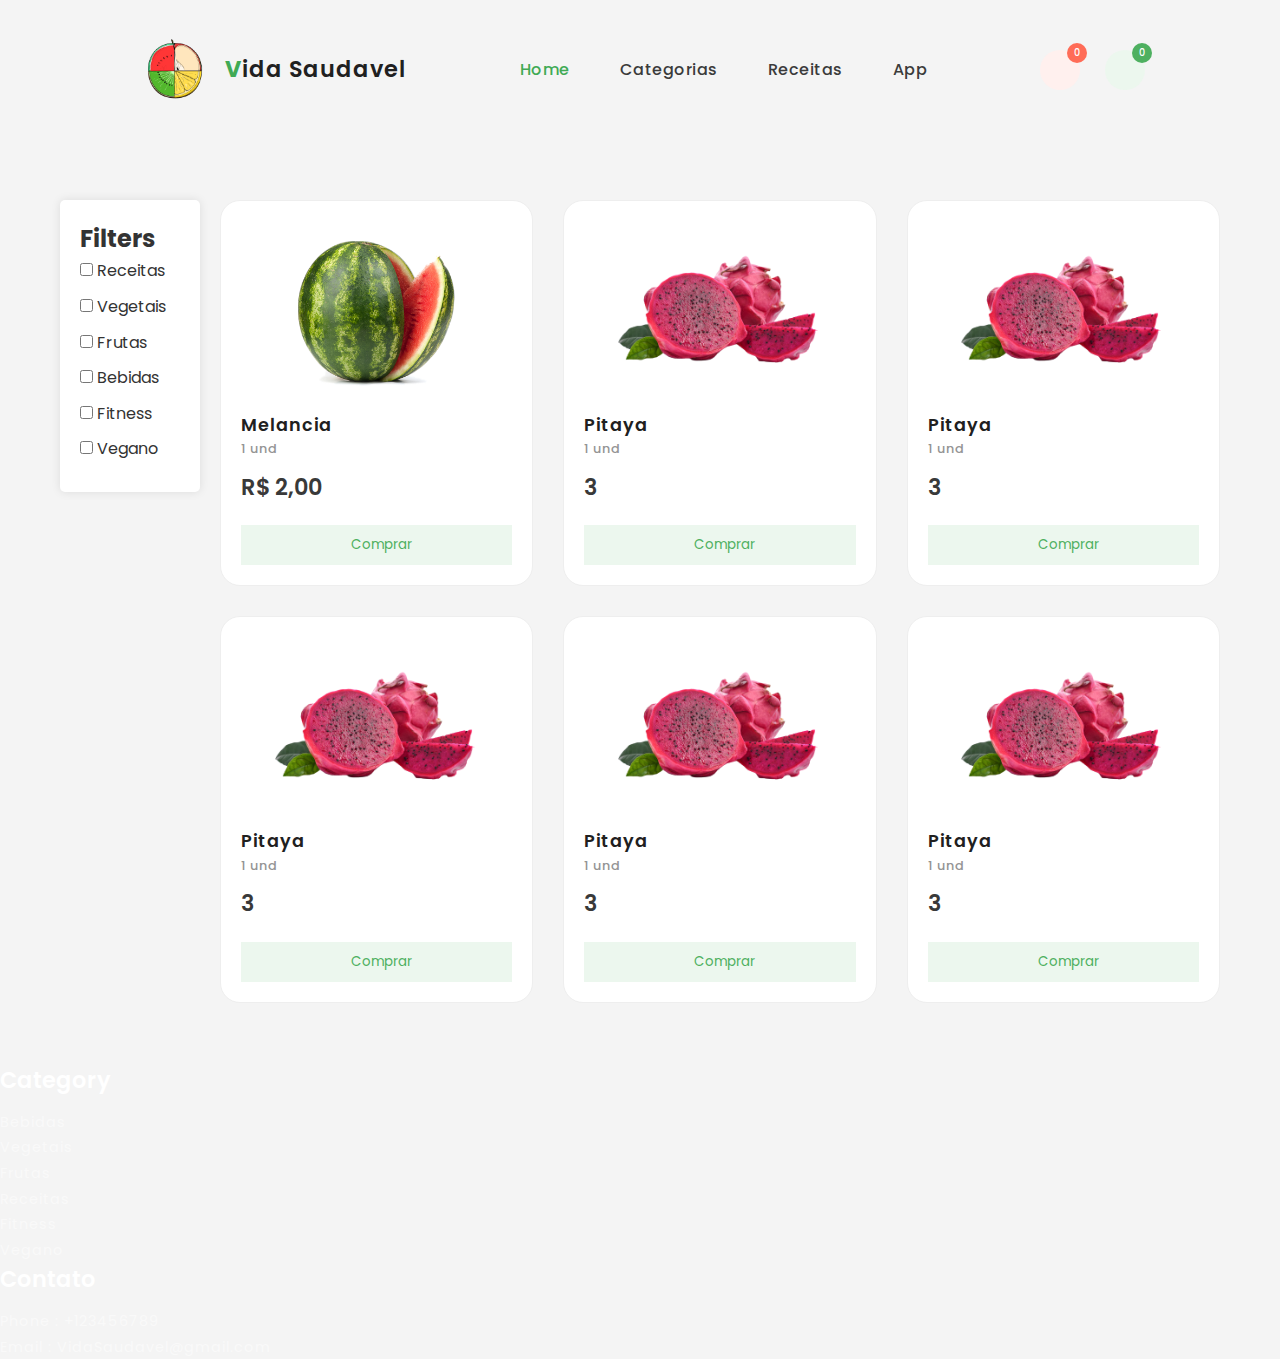
<file: categoria.html>
<!--doctype html-->
  <html>
    <html lang="PT-BR"></html>
    <head>
    <meta charset="utf-8">
    <meta name="viewport" content="width=device-width, initial-scale=1.0">
    <!--==Title==================================-->
    <title>Vida Saudavel</title>
    <!--==Stylesheet=============================-->
    <link rel="stylesheet" type="text/css" href="style.css"/>
    <link rel="stylesheet" type="text/css" href="banner.css"/>
    <script src="carinho.js"></script>

    <script src="https://code.jquery.com/jquery-3.6.4.min.js"></script>

    <!--==Fav-icon===============================-->
    <link rel="shortcut icon" href="images/fav-icon.png"/>
    <!--==Using-Font-Awesome=====================-->
    <link rel="stylesheet" href="https://pro.fontawesome.com/releases/v5.10.0/css/all.css" integrity="sha384-AYmEC3Yw5cVb3ZcuHtOA93w35dYTsvhLPVnYs9eStHfGJvOvKxVfELGroGkvsg+p" crossorigin="anonymous"/>
    <!--==Import-Font-Family======================-->
    <link rel="preconnect" href="https://fonts.googleapis.com">
    <link rel="preconnect" href="https://fonts.gstatic.com" crossorigin>
    <link href="https://fonts.googleapis.com/css2?family=Poppins:ital,wght@0,100;0,200;0,300;0,400;0,500;0,600;0,700;0,800;0,900;1,100;1,200;1,300;1,400;1,500;1,600;1,700;1,800;1,900&display=swap" rel="stylesheet">
    </head>
    <body>
        <!--==Navigation================================-->
        <nav class="navigation" id="navbar">
            <!--logo-------->
            <a href="index.html" class="logo">
              <img alt="apple" src="Logo---Vida-Saudavel-e-CIA.png">
                <span>V</span>ida Saudavel
            </a>
            <!--menu-btn---->
            <input type="checkbox" class="menu-btn" id="menu-btn">
            <label for="menu-btn" class="menu-icon">
                <span class="nav-icon"></span>
            </label>
            <!--menu-------->
            <ul class="menu">
                <li><a href="index.html" class="active">Home</a></li>
                <li><a href="k.html">Categorias</a></li>
                <li><a href="#popular-bundle-pack">Receitas</a></li>
                <li><a href="#download-app">App</a></li>
            </ul>
            <!--right-nav-(cart-like)-->
            <div class="right-nav">
                <!--like----->
                <a href="#" class="like">
                    <i class="far fa-heart"></i>
                    <span>0</span>
                </a>
                <!--cart----->
                <a href="#" class="cart" onclick="toggleCart()">
                    <i class="fas fa-shopping-cart"></i>
                    <span id="contadorCarrinho">0</span>
                </a>
<!-- Dropdown do Carrinho -->
<div id="cartDropdown" class="cart-dropdown">
    <ul id="cartItemList"></ul>
    <p>Total: R$ <span id="cartTotal">0.00</span></p>
    <button onclick="checkout()">Finalizar Compra</button>
    <button onclick="clearCart()" class="clear-cart-button">Limpar Carrinho</button>
</div>


        </nav>
        <!--nav-end--------------------->
    <style>
        body {
            font-family: 'Segoe UI', Tahoma, Geneva, Verdana, sans-serif;
            background-color: #f4f4f4;
            color: #333;
            line-height: 1.6;
            margin: 0;
            padding: 0;
        }

 
        .container {
            display: flex;
            max-width: 1200px;
            margin: 0 auto;
            padding: 20px;
        }

        .filter {
            margin-top: 40px;
            flex: 1;
            padding: 20px;
            background-color: #fff;
            box-shadow: 0 0 10px rgba(0, 0, 0, 0.1);
            border-radius: 5px;
            margin-right: 20px;
            width:329%;
            height: 100%;
        }

        .product-list {
            flex: 2;
            display: flex;
            flex-wrap: wrap;
            justify-content: space-around;
        }

        .product-item {
            width: calc(33.33% - 20px);
            margin: 20px 0;
            padding: 20px;
            background-color: #fff;
            box-shadow: 0 0 10px rgba(0, 0, 0, 0.1);
            border-radius: 5px;
            box-sizing: border-box;
            text-align: center;
        }

        .product-image {
            max-width: 100%;
            height: auto;
            margin-bottom: 10px;
        }

        .filter-list {
            list-style: none;
            padding: 0;
            margin: 0;
        }

        .filter-item {
            margin-bottom: 10px;
        }
    </style>
</head>
<body>


    <div class="container">
        <div class="filter">
            <h2>Filters</h2>
            <ul class="filter-list">
                <li class="filter-item">
                    <label>
                        <input type="checkbox" name="category" value="receitas"> Receitas
                    </label>
                </li>
                <li class="filter-item">
                    <label>
                        <input type="checkbox" name="category" value="vegetais"> Vegetais
                    </label>
                </li>
                <li class="filter-item">
                    <label>
                        <input type="checkbox" name="category" value="frutas"> Frutas
                    </label>
                </li>
                <li class="filter-item">
                    <label>
                        <input type="checkbox" name="category" value="bebidas"> Bebidas
                    </label>
                </li>
                <li class="filter-item">
                    <label>
                        <input type="checkbox" name="category" value="fitness"> Fitness
                    </label>
                </li>
                <li class="filter-item">
                    <label>
                        <input type="checkbox" name="category" value="vegano"> Vegano
                    </label>
                </li>
            </ul>
        </div>
    
        <div class="product-container">
            <!-- Box 1 -->
            <div class="product-box">
                <img alt="melancia"    data-category="receitas" src="img/melancia.png">
                <strong>Melancia</strong>
                <span class="quantity">1 und</span>
                <span class="price">R$ 2,00</span>
                <!-- Cart-btn -->
                <button class="cart-btn" onclick="addToCart('Melancia', 2.00)">
                    <i class="fas fa-shopping-bag"></i> Comprar
                </button>
                <!-- Like-btn -->
                <a href="#" class="like-btn">
                    <i class="far fa-heart"></i>
                </a>
            </div>
          
            <div class="product-box">
                <img alt="apple"  data-category="vegetais" src="img/pita.png">
                <strong>Pitaya</strong>
                <span class="quantity">1 und</span>
                <span class="price">3</span>
                <!--cart-btn------->
                <button class="cart-btn" onclick="addToCart('Pitaya', 3.00)">
                    <i class="fas fa-shopping-bag"></i> Comprar
                </button>
                
                <!--like-btn------->
                <a href="#" class="like-btn">
                    <i class="far fa-heart"></i>
                </a>
            </div>
            <div class="product-box">
                <img alt="apple"  data-category="frutas" src="img/pita.png">
                <strong>Pitaya</strong>
                <span class="quantity">1 und</span>
                <span class="price">3</span>
                <!--cart-btn------->
                <button class="cart-btn" onclick="addToCart('Pitaya', 3.00)">
                    <i class="fas fa-shopping-bag"></i> Comprar
                </button>
                
                <!--like-btn------->
                <a href="#" class="like-btn">
                    <i class="far fa-heart"></i>
                </a>
            </div>

            <div class="product-box">
                <img alt="apple"  data-category="bebidas" src="img/pita.png">
                <strong>Pitaya</strong>
                <span class="quantity">1 und</span>
                <span class="price">3</span>
                <!--cart-btn------->
                <button class="cart-btn" onclick="addToCart('Pitaya', 3.00)">
                    <i class="fas fa-shopping-bag"></i> Comprar
                </button>
                
                <!--like-btn------->
                <a href="#" class="like-btn">
                    <i class="far fa-heart"></i>
                </a>
            </div>

            <div class="product-box">
                <img alt="apple"  data-category="fitness" src="img/pita.png">
                <strong>Pitaya</strong>
                <span class="quantity">1 und</span>
                <span class="price">3</span>
                <!--cart-btn------->
                <button class="cart-btn" onclick="addToCart('Pitaya', 3.00)">
                    <i class="fas fa-shopping-bag"></i> Comprar
                </button>
                
                <!--like-btn------->
                <a href="#" class="like-btn">
                    <i class="far fa-heart"></i>
                </a>
            </div>

            <div class="product-box">
                <img alt="apple"  data-category="vegano" src="img/pita.png">
                <strong>Pitaya</strong>
                <span class="quantity">1 und</span>
                <span class="price">3</span>
                <!--cart-btn------->
                <button class="cart-btn" onclick="addToCart('Pitaya', 3.00)">
                    <i class="fas fa-shopping-bag"></i> Comprar
                </button>
                
                <!--like-btn------->
                <a href="#" class="like-btn">
                    <i class="far fa-heart"></i>
                </a>
            </div>
        </div>
        
    </div>
    <div class="footer-links">
        <strong>Category</strong>
        <ul>
            <li><a href="#">Bebidas</a></li>
            <li><a href="#">Vegetais</a></li>
            <li><a href="#">Frutas</a></li>
            <li><a href="#">Receitas</a></li>
            <li><a href="#">Fitness</a></li>
            <li><a href="#">Vegano</a></li>
        </ul>
    </div>
    <!--links-------------------------->
    <div class="footer-links">
        <strong>Contato</strong>
        <ul>
            <li><a href="#">Phone : +123456789</a></li>
            <li><a href="#">Email : VidaSaudavel@gmail.com</a></li>
        </ul>
    </div>
    </div>
</footer>
    <script src="https://code.jquery.com/jquery-3.6.4.min.js"></script>
    <script>
        document.addEventListener('DOMContentLoaded', function () {
            const checkboxes = document.querySelectorAll('input[type="checkbox"]');
            checkboxes.forEach(function (checkbox) {
                checkbox.addEventListener('change', filterProducts);
            });

            function filterProducts() {
                const selectedCategories = getSelectedValues('category');

                const products = document.querySelectorAll('.product-item');

                products.forEach(function (product) {
                    const category = product.getAttribute('data-category');

                    const categoryMatch = selectedCategories.length === 0 || selectedCategories.includes(category);

                    if (categoryMatch) {
                        product.style.display = 'block';
                    } else {
                        product.style.display = 'none';
                    }
                });
            }

            function getSelectedValues(filterName) {
                const checkboxes = document.querySelectorAll(`input[name="${filterName}"]:checked`);
                return Array.from(checkboxes).map(function (checkbox) {
                    return checkbox.value;
                });
            }
        });
    </script>
</body>
</html>
</file>
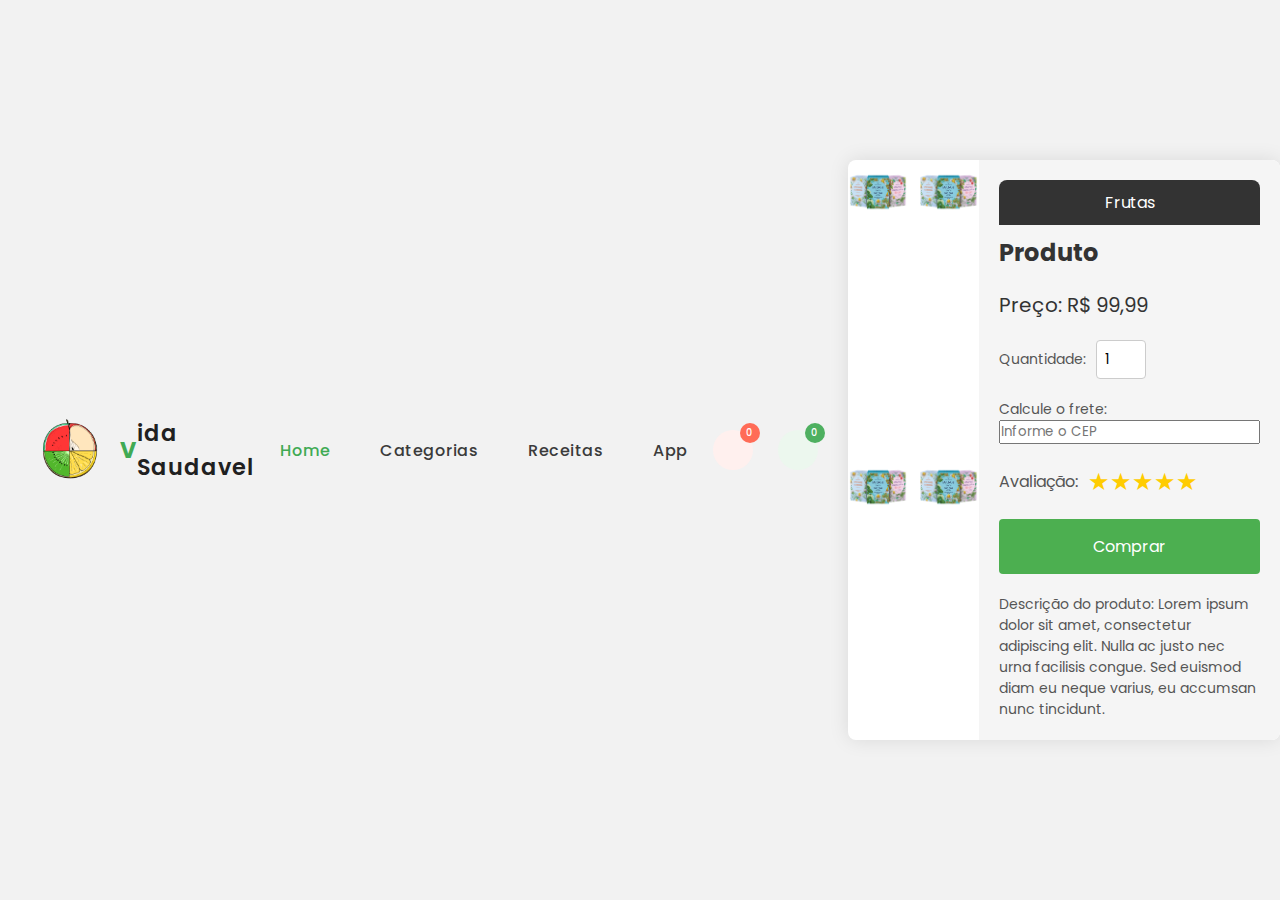
<file: produto.html>
<!--doctype html-->
  <html>
    <html lang="PT-BR"></html>
    <head>
    <meta charset="utf-8">
    <meta name="viewport" content="width=device-width, initial-scale=1.0">
    <!--==Title==================================-->
    <title>Vida Saudavel</title>
    <!--==Stylesheet=============================-->
    <link rel="stylesheet" type="text/css" href="style.css"/>
    <link rel="stylesheet" type="text/css" href="banner.css"/>
    <script src="script.js"></script>
    <script src="https://code.jquery.com/jquery-3.6.4.min.js"></script>

    <!--==Fav-icon===============================-->
    <link rel="shortcut icon" href="images/fav-icon.png"/>
    <!--==Using-Font-Awesome=====================-->
    <link rel="stylesheet" href="https://pro.fontawesome.com/releases/v5.10.0/css/all.css" integrity="sha384-AYmEC3Yw5cVb3ZcuHtOA93w35dYTsvhLPVnYs9eStHfGJvOvKxVfELGroGkvsg+p" crossorigin="anonymous"/>
    <!--==Import-Font-Family======================-->
    <link rel="preconnect" href="https://fonts.googleapis.com">
    <link rel="preconnect" href="https://fonts.gstatic.com" crossorigin>
    <link href="https://fonts.googleapis.com/css2?family=Poppins:ital,wght@0,100;0,200;0,300;0,400;0,500;0,600;0,700;0,800;0,900;1,100;1,200;1,300;1,400;1,500;1,600;1,700;1,800;1,900&display=swap" rel="stylesheet">
    </head>
    <body>
        <!--==Navigation================================-->
        <nav class="navigation" id="navbar">
            <!--logo-------->
            <a href="index.html" class="logo">
              <img alt="apple" src="Logo---Vida-Saudavel-e-CIA.png">
                <span>V</span>ida Saudavel
            </a>
            <!--menu-btn---->
            <input type="checkbox" class="menu-btn" id="menu-btn">
            <label for="menu-btn" class="menu-icon">
                <span class="nav-icon"></span>
            </label>
            <!--menu-------->
            <ul class="menu">
                <li><a href="index.html" class="active">Home</a></li>
                <li><a href="k.html">Categorias</a></li>
                <li><a href="#popular-bundle-pack">Receitas</a></li>
                <li><a href="#download-app">App</a></li>
            </ul>
            <!--right-nav-(cart-like)-->
            <div class="right-nav">
                <!--like----->
                <a href="#" class="like">
                    <i class="far fa-heart"></i>
                    <span>0</span>
                </a>
                <!--cart----->
                <a href="#" class="cart" onclick="toggleCart()">
                    <i class="fas fa-shopping-cart"></i>
                    <span id="contadorCarrinho">0</span>
                </a>
<!-- Dropdown do Carrinho -->
<div id="cartDropdown" class="cart-dropdown">
    <ul id="cartItemList"></ul>
    <p>Total: R$ <span id="cartTotal">0.00</span></p>
    <button onclick="checkout()">Finalizar Compra</button>
    <button onclick="clearCart()" class="clear-cart-button">Limpar Carrinho</button>
</div>


        </nav>
        <!--nav-end--------------------->
    <style>
        body {
            font-family: 'Segoe UI', Tahoma, Geneva, Verdana, sans-serif;
            margin: 0;
            padding: 0;
            display: flex;
            justify-content: center;
            align-items: center;
            min-height: 100vh;
            background-color: #f2f2f2;
        }

        .container {
            display: flex;
            width: 90%;
            max-width: 1200px;
            box-shadow: 0 0 20px rgba(0, 0, 0, 0.1);
            overflow: hidden;
            background-color: #fff;
            border-radius: 8px;
        }

        .mosaico {
            flex: 2;
            display: grid;
            grid-template-columns: repeat(2, 1fr);
            gap: 10px;
            overflow: hidden;
            border-top-left-radius: 8px;
            border-bottom-left-radius: 8px;
        }

        .imagem {
            overflow: hidden;
            border-radius: 8px;
            position: relative;
        }

        .imagem img {
            width: 100%;
            height: auto;
            cursor: pointer;
            transition: transform 0.2s ease-in-out;
        }

        .imagem img:hover {
            transform: scale(1.1);
        }

        .detalhes {
            flex: 1;
            padding: 20px;
            box-sizing: border-box;
            background-color: #f5f5f5;
            border-top-right-radius: 8px;
            border-bottom-right-radius: 8px;
        }

        .diretorio {
            text-align: center;
            background-color: #333;
            color: #fff;
            padding: 10px;
            border-top-left-radius: 8px;
            border-top-right-radius: 8px;
            margin-bottom: 10px;
        }

        h2, p {
            margin: 0;
            color: #333;
        }

        .tamanhos {
            margin-top: 20px;
        }

        .tamanhos label {
            margin-right: 10px;
            font-size: 14px;
            color: #555;
        }

        .quantidade {
            margin-top: 20px;
            display: flex;
            align-items: center;
        }

        .quantidade label {
            display: block;
            margin-right: 10px;
            font-size: 14px;
            color: #555;
        }

        .quantidade input[type="number"] {
            width: 50px;
            padding: 8px;
            font-size: 14px;
            border: 1px solid #ccc;
            border-radius: 4px;
        }

        .preco {
            margin-top: 20px;
            font-size: 20px;
            color: #333;
        }

        .frete {
            margin-top: 20px;
            font-size: 14px;
            color: #555;
        }

        .avaliacao {
            margin-top: 20px;
            font-size: 16px;
            color: #555;
            display: flex;
            align-items: center;
        }

        .avaliacao label {
            margin-right: 10px;
        }

        .estrela {
            display: inline-block;
            font-size: 24px;
            color: #ffcc00;
            cursor: pointer;
        }

        button {
            margin-top: 20px;
            padding: 15px;
            width: 100%;
            background-color: #4CAF50;
            color: white;
            border: none;
            border-radius: 4px;
            cursor: pointer;
            font-size: 16px;
            transition: background-color 0.3s;
        }

        button:hover {
            background-color: #45a049;
        }

        .descricao {
            margin-top: 20px;
            font-size: 14px;
            color: #555;
        }
    </style>
</head>
<body>

    <div class="container">
        <div class="mosaico">
            <div class="imagem">
                <img src="img/Noite-removebg-preview.png" alt="Nike Product 1">
            </div>
            <div class="imagem">
                <img src="img/Noite-removebg-preview.png" alt="Nike Product 2">
            </div>
            <div class="imagem">
                <img src="img/Noite-removebg-preview.png" alt="Nike Product 3">
            </div>
            <div class="imagem">
                <img src="img/Noite-removebg-preview.png" alt="Nike Product 4">
            </div>
        </div>

        <div class="detalhes">
            <div class="diretorio">
                Frutas
            </div>
            <h2>Produto</h2>

            <div class="preco">
                Preço: R$ 99,99
            </div>


            <div class="quantidade">
                <label for="quantidade">Quantidade:</label>
                <input type="number" id="quantidade" name="quantidade" value="1" min="1">
            </div>

            <div class="frete">
                Calcule o frete: <input type="text" placeholder="Informe o CEP">
            </div>

            <div class="avaliacao">
                <label for="avaliacao">Avaliação:</label>
                <div class="estrela" onclick="avaliar(1)">★</div>
                <div class="estrela" onclick="avaliar(2)">★</div>
                <div class="estrela" onclick="avaliar(3)">★</div>
                <div class="estrela" onclick="avaliar(4)">★</div>
                <div class="estrela" onclick="avaliar(5)">★</div>
            </div>

            <button onclick="comprar()">Comprar</button>

            <p class="descricao">Descrição do produto: Lorem ipsum dolor sit amet, consectetur adipiscing elit. Nulla ac justo nec urna facilisis congue. Sed euismod diam eu neque varius, eu accumsan nunc tincidunt.</p>
        </div>
    </div>

    <script>
        function comprar() {
            var tamanhosSelecionados = [];
            var checkboxes = document.getElementsByName("tamanho");
            
            checkboxes.forEach(function(checkbox) {
                if (checkbox.checked) {
                    tamanhosSelecionados.push(checkbox.value);
                }
            });

            var quantidade = document.getElementById("quantidade").value;

            alert("Produto comprado! Tamanhos selecionados: " + tamanhosSelecionados.join(", ") + ". Quantidade: " + quantidade);
        }

        function avaliar(quantidadeEstrelas) {
            alert("Avaliação: " + quantidadeEstrelas + " estrelas");
        }
    </script>

</body>
</html>
</file>
<file: style.css>
*{
  font-family: poppins;
  margin: 0px;
  padding: 0px;
  box-sizing: border-box;
  scroll-behavior: smooth;
}
ul{
  list-style: none;
}
a{
  text-decoration: none;
}
body{
  margin: 0px;
  padding: 0px;
  font-family: poppins;
}
.logo {
  display: flex; /* Exibe os elementos internos em linha */
  align-items: center; /* Alinha os elementos verticalmente ao centro */
  text-decoration: none; /* Remove a decoração de texto padrão */
  color: #fff; /* Cor do texto da logo */
}

.logo img {
  width: 80px; /* Largura da imagem da logo */
  height: 80px; /* Altura da imagem da logo */
  margin-right: 10px; /* Espaço à direita da imagem da logo */
}

.logo span {
  font-weight: bold; /* Define a espessura da fonte para o texto da logo */
}

::selection{
color:#ffffff;
background-color:#40aa54;}

/*==Navigation=====================================*/
.navigation{
  display: flex;
  justify-content: space-between;
  align-items: center;
  padding: 30px;
  max-width: 1070px;
  width: 100%;
  z-index: 1;
  margin: auto;
}
.menu{
  display: flex;
}
.menu li a{
  padding: 3px 10px;
  margin: 0px 15px;
  color: #3b3b3b;
  font-weight: 500;
  letter-spacing: 0.5px;
  transition: all ease 0.3s;
}
.logo{
  font-size: 1.4rem;
  font-weight: 600;
  letter-spacing: 1px;
  color: #202020;
}
.logo span{
  color: #40aa54;
}
.right-nav{
  display: grid;
  grid-template-columns: auto auto;
  grid-gap: 25px;
}
.right-nav a{
  width:40px;
  height: 40px;
  display: flex;
  justify-content: center;
  align-items: center;
  border-radius: 50%;
  position: relative;
}
.right-nav .like{
  background-color: #fff0ee;
  color: #ff6c57;
}
.right-nav .cart{
  background-color: #ecf7ee;
  color: #4eb060;
}
.right-nav a span{
  position: absolute;
  top: -7px;
  right: -7px;
  width:20px;
  height: 20px;
  display: flex;
  justify-content: center;
  align-items: center;
  border-radius: 50%;
  color: #ffffff;
  font-size: 0.6rem;
  font-weight: 500;
}
.right-nav .like span{
  background-color: #ff6c57;
}
.right-nav .cart span{
  background-color: #4eb060;
}
.menu li a:hover,
.menu .active{
  color: #40aa54;
  transition: all ease 0.3s;
}

/*==Search-Banner========================*/
#search-banner{
  max-width: 1250px;
  height: 500px;
  border-radius: 30px;
  background-color: #ecf7ee;
  margin: 10px auto;
  position: relative;
  overflow: hidden;
  background-image: url(img/test2.png);
  background-repeat: no-repeat;
  background-size: 400px;
  background-position: bottom right;
  padding: 20px;
  display: flex;
  align-items: center;
}
.bg-1{
  position: absolute;
  left: -60px;
  top: -130px;
  width: 400px;
  height: 400px;
  object-fit: contain;
  object-position: center;
}
.bg-2{
  position: absolute;
  left: 60%;
  transform: translateX(-60%);
  top: -50px;
  width: 150px;
  height: 150px;
  object-position: center;
  object-fit: contain;
}
.search-banner-text{
  display: flex;
  flex-direction: column;
  width: 500px;
  margin-left: 70px;
  position: relative;
}
.search-banner-text h1{
  font-size: 3rem;
  line-height: 55px;
  color: #202020;
}
.search-banner-text strong{
  color: #4eb060;
  font-size: 1.4rem;
  margin-top: 4px;
}
.search-box{
  background-color: #ffffff;
  height: 50px;
  display: flex;
  align-items: center;
  margin-top: 25px;
  padding: 0px 5px 0px 20px;
  border-radius: 30px;
}
.search-box i{
  font-size: 1.3rem;
  color: #3b3b3b;
  margin: 0px 10px;
}
.search-box .search-input{
  height: 40px;
  border: none;
  width: 100%;
  padding: 0px 10px;
  outline: none;
}
.search-box .search-btn{
  width:220px;
  height: 40px;
  border-radius: 30px;
  background-color: #4eb060;
  border: none;
  color: #ffffff;
  outline: none;
  cursor: pointer;
  transition: all ease 0.3s;
}
.search-box .search-btn:hover{
  background-color: #5ccf71;
  transition: all ease 0.3s;
}
/*==category================================*/
#category,
#popular-product,
#popular-bundle-pack,
#partner{
  display: flex;
  flex-direction: column;
  max-width: 1000px;
  margin: 50px auto;
}
.category-heading,
.product-heading,
.partner-heading{
  display: flex;
  justify-content: space-between;
  align-items: center;
}
.category-heading h2,
.product-heading h3,
.partner-heading h3{
  font-size: 1.56rem;
  font-weight: 700;
  color: #202020;
  letter-spacing: 0.5px;
}
.category-heading span,
.product-heading span{
  color: #a7a7a7;
  font-weight: 400;
  letter-spacing: 1px;
}
.category-container{
  display: flex;
  justify-content: space-between;
  align-items: center;
  margin-top: 40px;
}
.category-box{
  display: flex;
  flex-direction: column;
  align-items: center;
  justify-content: center;
  background-color: #fafafa;
  border-radius: 10px;
  min-height: 130px;
  width: 120px;
  border: 1px solid rgba(0,0,0,0.03);
}
.category-box img{
  height: 95px;
  width: 90px;
  object-fit: contain;
  object-position: center;
  transition: all ease 0.1s;
}
.category-box span{
  color: #393939;
  font-size: 0.8rem;
  margin-top: 20px;
  letter-spacing: 0.3px;
  font-weight: 600;
}
.category-box:hover img{
  transform: scale(1.1);
  transition: all ease 0.1s;
}
/*==popular-product========================*/
#popular-product{
  margin: 80px auto;
}
.product-container{
  display: grid;
  grid-template-columns: 1fr 1fr 1fr;
  grid-gap: 30px;
  align-items: center;
  margin: 40px 0px;
}
.product-box img{
  width: 90%;
  height: 180px;
  object-fit: contain;
  object-position: center;
  margin: auto;
}
.product-box{
  width: 100%;
  border: 1px solid #eeeeee;
  border-radius: 20px;
  background-color: #ffffff;
  padding: 20px;
  display: flex;
  flex-direction: column;
  position: relative;
}
.product-box strong{
  color: #202020;
  font-size: 1.1rem;
  letter-spacing: 1px;
  font-weight: 600;
  margin-top: 10px;
}
.product-box .quantity{
  color: #949494;
  font-size: 0.8rem;
  font-weight: 500;
  letter-spacing: 1px;
}
.product-box .price{
  margin-top: 10px;
  font-weight: 600;
  font-size: 1.4rem;
  color: #393939;
}
.product-box .cart-btn{
  width:100%;
  height: 40px;
  background-color: #ecf7ee;
  color: #4eb060;
  display: flex;
  justify-content: center;
  align-items: center;
  margin-top: 20px;
  transition: all ease 0.3s;
}
.product-box .cart-btn i{
  margin-right: 10px;
}
.product-box .cart-btn:hover{
  background-color: #4eb060;
  color: #ffffff;
  transition: all ease 0.3s;
}
.product-box .like-btn{
  position: absolute;
  right: 30px;
  top: 20px;
  color: #c9c9c9;
  font-size: 1.3rem;
}

/*==popular-bundle-pack==========================*/
#popular-bundle-pack{
  display: flex;
  flex-direction: column;
  justify-content: center;
  max-width: 1150px;
  margin: 50px auto;
  padding: 60px 0px 20px 0px;
  border-radius: 20px;
  background-color: #ecf7ee;
  border: 1px solid #f3f3f3;
  align-items: center;
}
.product-container,
.product-heading{
  max-width: 1000px;
  width: 100%;
}
/*==clients=========================================*/
#clients{
  display: flex;
  flex-direction: column;
  justify-content: center;
  align-items: center;
  background-color: #f6f6f656;
  padding: 80px 0px;
  margin: 40px 0px;
  border-top: 1px solid #f3f3f3;
  border-bottom: 1px solid #f3f3f3;
}
.client-heading h3{
  font-size: 1.56rem;
  color: #202020;
  font-weight: 700;
  letter-spacing: 0.5px;
}
.client-box-container{
  display: grid;
  grid-template-columns: 1fr 1fr 1fr;
  grid-gap: 20px;
  width: 90%;
  margin-top: 40px;
}
.client-box{
  background-color: #ffffff;
  padding: 30px 20px;
  border: 1px solid #f1f1f1;
  box-shadow: 2px 2px 50px rgba(0,0,0,0.05);
  border-radius: 0px 30px 0px 30px;
}
.client-profile{
  display: flex;
  align-items: center;
}
.client-profile img{
  width:40px;
  height: 40px;
  object-fit: cover;
  object-position: center;
  border-radius: 50%;
}
.profile-text{
  display: flex;
  flex-direction: column;
  margin-left: 10px;
}
.profile-text strong{
  color: #393939;
  font-size: 1rem;
  font-weight: 600;
}
.profile-text span{
  color: #949494;
  font-weight: 500;
  font-size: 0.9rem;
}
.rating{
  display: flex;
  margin: 10px 0px;
}
.rating i{
  color: #fdcc0d;
}
.client-box p{
  color: #7c7c7c;
}
/*==partner-logo=================================*/
#partner{
  margin: 100px auto;
}
.logo-container{
  display: flex;
  justify-content: space-between;
  margin-top: 40px;
}
.logo-container img{
  height: 55px;
  object-fit: contain;
  object-position: center;
  filter: grayscale(1);
  opacity: 0.3;
  transition: all ease 0.3s;
}
.logo-container img:hover{
  filter: grayscale(0);
  opacity: 1;
  transition: all ease 0.3s;
}
/*==Download-app===================================*/
#download-app{
  max-width:1150px;
  width: 100%;
  background-color: #ecf7ee;
  height: 400px;
  margin: 225px auto;
  border-radius: 20px;
  padding: 20px;
  display: flex;
  justify-content: space-around;
  align-items: center;
}
.app-img{
  width:275px;
  height: 550px;
  background-color: #ffffff;
  border: 4px solid #393939;
  border-radius: 20px;
  overflow: hidden;
}
.app-img img{
  width: 100%;
  height: 100%;
  object-fit: cover;
  object-position: top center;
}
.download-app-text{
  max-width:400px;
}
.download-app-text strong{
  color: #393939;
  font-size: 1.56rem;
}
.download-app-text p{
  color: #3b3b3b;
  margin: 15px 0px;
}
.download-btns{
  display: flex;
}
.download-btns a{
  height: 44px;
  display: flex;
  justify-content: center;
  align-items: center;
  margin-right: 10px;
  border-radius: 5px;
  overflow: hidden;
}
.download-btns a img{
  height: 100%;
  object-fit: cover;
  object-position: center;
}
/*==footer============================*/
footer{
  background-color: #1b1d1f;
  padding: 50px 20px;
  border-top: 5px solid #4eb060;
}
.footer-container{
  max-width: 1100px;
  margin: auto;
  display: flex;
  justify-content: space-around;
  align-items: flex-start;
}
.footer-logo{
  display: flex;
  flex-direction: column;
  justify-content: center;
  align-items: center;
}
.footer-logo a{
  color: #ffffff;
  font-size: 1.4rem;
  font-weight: 600;
  letter-spacing: 1px;
}
.footer-logo a span{
  color: #4eb060;
}
.footer-social{
  display: flex;
  margin-top: 10px;
}
.footer-social a{
  width:40px;
  height: 40px;
  display: flex;
  justify-content: center;
  align-items: center;
  color: #ffffff;
  border: 1px solid #ffffff15;
  font-size: 0.9rem;
  margin: 0px 5px;
  transition: all ease 0.3s;
}
.footer-social a:hover{
  background-color: #4eb060;
  transition: all ease 0.3s;
}
.footer-links strong{
  color: #ffffff;
  font-size: 1.4rem;
  font-weight: 600;
}
.footer-links ul{
  margin-top: 10px;
}
.footer-links ul li a{
  color: #ffffff;
  opacity: 0.5;
  margin: 4px 0px;
  font-size: 0.9rem;
  letter-spacing: 1px;
  transition: all ease 0.3s;
}
.footer-links li a:hover{
  opacity: 1;
  transition: all ease 0.3s;
}
/*==Making-Responsive===================================*/
.menu-icon,
.menu-btn{
  display: none;
}
@media(max-width:1280px){
  #search-banner{
      width:1150px;
  }
}
@media(max-width:1200px){
  #search-banner{
      width:90%;
      height: 500px;
  }
  #popular-bundle-pack,
  #popular-product,
  #download-app{
      width: 90%;
  }
  #popular-bundle-pack{
      padding: 50px 30px 0px 30px;
  }
}
@media(max-width:1050px){
  .bg-1{
      width: 150px;
      height: 150px;
      top: -20px;
  }
  #search-banner{
      background-size: 700px;
  }
  #category,
  #partner{
      width: 90%;
  }
}
@media(max-width:965px){
  .navigation{
      justify-content: space-between;
      height: 65px;
      padding: 35px 25px;
  }
  .logo{
      font-size: 1.2rem;
  }
  .navigation .menu{
      display: none;
      position: absolute;
      top: 65px;
      left: 0px;
      z-index: 100;
      background-color: #ffffff;
      width: 100%;
      padding: 0px;
      margin: 0px;
      border-bottom: 1px solid rgba(245,245,245);
  }
  .navigation .menu li{
      width: 100%;
      margin: 0px;
      padding: 0px;
  }
  .navigation .menu li a{
      width: 100%;
      height: 40px;
      display: flex;
      align-items: center;
      padding: 30px 20px;
      margin: 0px;
      border: 1px solid rgba(248,247,247,0.5);
  }
  .menu-icon{
      display: block;
  }
  .navigation .menu-icon{
      cursor: pointer;
      float: right;
      padding: 5px;
      position: relative;
      user-select: none;
      z-index: 2;
  }
  .navigation .menu-icon .nav-icon{
      background-color: #141414cc;
      display: block;
      height: 2px;
      width: 25px;
      position: relative;
      transition: background 0.2s ease-out;
  }
  .navigation .menu-icon .nav-icon::before,
  .navigation .menu-icon .nav-icon::after{
      background-color: #141414cc;
      content: '';
      display: block;
      position: absolute;
      width: 100%;
      height: 100%;
      transition: all ease-out 0.2s;
  }
  .navigation .menu-icon .nav-icon::before{
      top: 7px;
  }
  .navigation .menu-icon .nav-icon::after{
      top: -7px;
  }
  .navigation .menu-btn:checked ~ .menu-icon .nav-icon::before{
      transform: rotate(-45deg);
      top: 0px;
  }
  .navigation .menu-btn:checked ~ .menu-icon .nav-icon::after{
      transform: rotate(45deg);
      top: 0px;
  }
  .navigation .menu-btn:checked ~ .menu-icon .nav-icon{
      background-color: transparent;
  } 
  .navigation .menu-btn:checked ~ .menu{
      display: block;
  }   

  #search-banner{
      height: 400px;
      background-size: 500px;
  }
  .bg-2{
      width: 100px;
      height: 100px;
      top: -50px;
  }
  .category-container{
      flex-wrap: wrap;
      justify-content: center;
  }
  .category-box{
      margin: 10px;
  }
  .product-container{
      grid-template-columns: 1fr 1fr;
  }
  .client-box-container{
      grid-template-columns: 1fr 1fr;
  }
  .partner-heading{
      justify-content: center;
  }
  .logo-container{
      flex-wrap: wrap;
      justify-content: center;
  }
  .logo-container img{
      margin: 10px;
  }
  #download-app{
      flex-direction: column;
      height: 100%;
      background-color: transparent;
      margin-top: 0px;
      width: 90%;
      max-width: 100%;
  }
  .app-img{
      height: 450px;
      width: 220px;
  }
  .download-app-text{
      max-width: 100%;
      background-color: #ecf7ee;
      padding: 20px;
      border-radius: 20px;
      margin-top: 20px;
      display: flex;
      flex-direction: column;
      justify-content: center;
      align-items: center;
      text-align: center;
  }
  .footer-container{
      display: grid;
      grid-template-columns: 1fr 1fr;
  }
  .footer-links{
      text-align: center;
  }
}
@media(max-width:750px){
  #search-banner{
      height: 300px;
  }
  .search-banner-text{
      margin-left: 20px;
  }
  .search-banner-text h1{
      font-size: 2rem;
      line-height: 30px;
  }
  .bg-1{
      display: none;
  }
  .client-box-container{
      grid-template-columns: 1fr;
  }
}
@media(max-width:500px){
  #search-banner{
      height: 200px;
      background-size: 300px;
  }
  .search-banner-text{
      margin-left: 0px;
      max-width: 100%;
  }
  .search-banner-text h1{
      font-size: 1.3rem;
  }
  .search-box{
      width: 100%;
      max-width: 100%;
      height: 40px;
      padding-left: 10px;
  }
  .search-box i{
      font-size: 1rem;
  }
  .search-box .search-btn{
      height: 30px;
  }
  .category-container{
      display: grid;
      grid-template-columns: 1fr 1fr;
      grid-gap: 15px;
  }
  .category-box{
      width: 100%;
      margin: 0px;
  }
  .product-container{
      grid-template-columns: 1fr;
  }
  #popular-bundle-pack{
      padding: 30px 20px 0px 20px;
  }
  .footer-container{
      grid-template-columns: 1fr;
  }
  .footer-links{
      margin-top: 10px;
  }
}
@media(max-width:400px){
  .category-heading h2,
  .product-heading h3,
  .client-heading h3,
  .partner-heading h3{
      font-size: 1.2rem;
  }
}
@media(max-width:350px){
  .download-btns{
      flex-direction: column;
  }
  .download-btns a{
      margin: 4px 0px;
      width: 140px;
  }
  .download-btns a img{
      width: 100%;
  }
  .right-nav{
      grid-gap: 5px;
  }
}
</file>
<file: banner.css>
#banner{
    border: 1px solid rgb(255, 255, 255);
    max-width: 1220px;
    display: grid;
    grid-template-columns: 0.7fr 1.4fr;
    margin: auto;
    grid-gap: 40px;
    height: 300px;
    background-color: #f5f5f5;
    margin-bottom: 50px;
}
.banner-img{
    display: grid;
    justify-content: center;
    align-items: center;
    flex-direction: column;
    height: 300px;
}
.banner-img img{
    width: 90%;
    height: 90%;
    object-fit: contain;
    object-position: center;
}
#banner-text{
    display: flex;
    justify-content: center;
    flex-direction: column;
    height: 300px;
    padding: 20px 40px;
}
#banner-text strong{
    font-size: 2rem;
    font-weight: 600;
    color: #292929;
}
#bannen-text span{
    color: #222222;
    font-weight: 500;
    font-size: 1.2rem;
}
#bannen-text p{
    color:#636363;
}
#banner-text a{
    color: #ffff;
    background-color: #1bbb63;
    width: 140px;
    height: 45px;
    display: flex;
    justify-content: center;
    align-items: center;
    margin-top: 20px;
    border: 1px solid rgba(0,0,0,0.14);
}


 /* Media query para ajustar o layout em telas menores */
 @media screen and (max-width: 600px) {

    .logo img {
        margin-right: 0; /* Remove o espaço à direita da imagem da logo em telas menores */
        margin-bottom: 5px; /* Adiciona espaço abaixo da imagem da logo em telas menores */
        width: 20px;
        height: 20px;
    }

}

@media(max-width:800px){
    #banner{
        display: flex;
        justify-content: center;
        flex-direction: column-reverse;
        height: auto;
        padding: 20px;
    }
    #banner-text,
    #banner-img{
        height: auto;
        margin: 0px;
        padding: 0px;
    }
}
@media(max-width:724){
    
}



.navigation {
    background-color: transparent;
    transition: background-color 0.1s ease-in-out;
}

.navigation.fixed {
    position: fixed;
    top: 0;
    max-width: 100%;
    max-height: 40%;
    box-shadow: 0 2px 5px rgba(0, 0, 0, 0.1);
    background-color: #fff;
}

 
.cart-btn {
    border: none;
    cursor: pointer;
    /* Adicione outros estilos conforme necessário */
}


/* Adicione estilos para o dropdown do carrinho */
.cart-dropdown {
    display: none;
    position: absolute;
    top: 40px;
    right: 0;
    background-color: #fff;
    border: 1px solid #ccc;
    width: 330px;
    box-shadow: 0 2px 5px rgba(0, 0, 0, 0.1);
    z-index: 1000;
    padding: 10px;
}

/* Adicione estilos para cada item no carrinho */
.cart-dropdown li {
    list-style: none;
    border-bottom: 1px solid #eee;
    padding: 10px;
}

.cart-dropdown li:last-child {
    border-bottom: none; /* Remove a borda inferior do último item */
}

.cart-dropdown img {
    max-width: 50px; /* Define a largura máxima da imagem */
    margin-right: 10px;
}

/* Adicione estilos para o botão de remover */
.cart-dropdown button.remove-button {
    background-color: #d63434; /* Cor vermelha */
    color: #fff; /* Cor do texto branco */
    border: none;
    cursor: pointer;
    font-size: 14px;
    padding: 5px 10px;
}

.cart-dropdown button.remove-button:hover {
    background-color: #a52a2a; /* Cor mais escura no hover */
}

/* Adicione estilos para o botão "Limpar Carrinho" */
.cart-dropdown button.clear-cart-button {
    background-color: #d63434; /* Cor vermelha */
    color: #fff; /* Cor do texto branco */
    border: none;
    cursor: pointer;
    font-size: 14px;
    padding: 5px 10px;
    margin-top: 10px;
}

.cart-dropdown button.clear-cart-button:hover {
    background-color: #a52a2a; /* Cor mais escura no hover */
}

/* Outros estilos */
.cart-dropdown p {
    margin: 10px 0;
}

.cart-dropdown button.checkout-button {
    background-color: #4eb060; /* Cor verde */
    color: #fff; /* Cor do texto branco */
    border: none;
    cursor: pointer;
    font-size: 16px;
    padding: 10px;
    width: 100%;
}

.cart-dropdown button {
    background-color: #4CAF50;
    color: white;
    padding: 5px 10px;
    border: none;
    cursor: pointer;
}
.cart-dropdown button.checkout-button:hover {
    background-color: #408c4f; /* Cor mais escura no hover */
}
</file>
